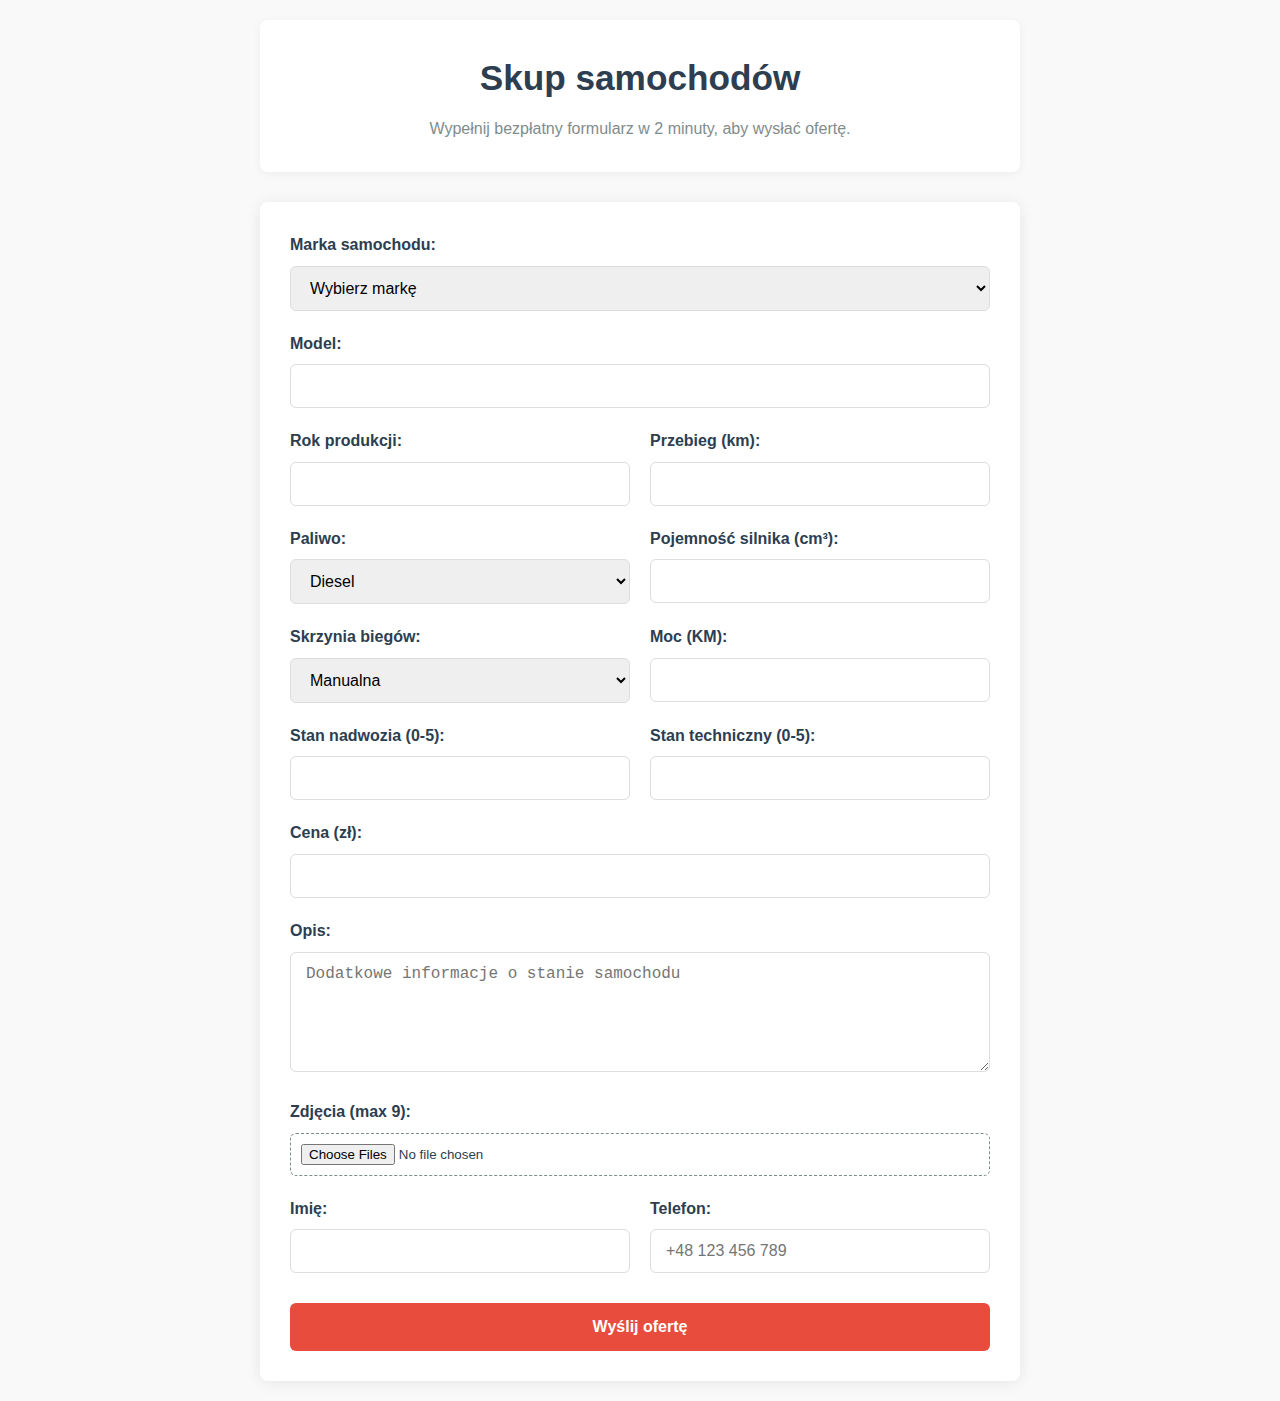
<file: index.html>
<!DOCTYPE html>
<html lang="pl">
<head>
  <meta charset="UTF-8">
  <meta name="viewport" content="width=device-width, initial-scale=1.0">
  <title>Skup samochodów</title>
  <link rel="stylesheet" href="style.css">
</head>
<body>
  <div class="container">
    <header>
      <h1>Skup samochodów</h1>
      <p class="subtitle">Wypełnij bezpłatny formularz w 2 minuty, aby wysłać ofertę.</p>
    </header>
    
    <main>
      <form id="car-form">
        <div class="form-group">
          <label for="car-brand">Marka samochodu:</label>
          <select id="car-brand" name="car-brand" required>
            <option value="" disabled selected>Wybierz markę</option>
            <option value="Alfa Romeo">Alfa Romeo</option>
            <option value="Audi">Audi</option>
            <option value="BMW">BMW</option>
            <option value="Chevrolet">Chevrolet</option>
            <option value="Chrysler">Chrysler</option>
            <option value="Citroen">Citroen</option>
            <option value="Dacia">Dacia</option>
            <option value="Fiat">Fiat</option>
            <option value="Ford">Ford</option>
            <option value="Honda">Honda</option>
            <option value="Hyundai">Hyundai</option>
            <option value="Jeep">Jeep</option>
            <option value="Kia">Kia</option>
            <option value="Land Rover">Land Rover</option>
            <option value="Lancia">Lancia</option>
            <option value="Lexus">Lexus</option>
            <option value="Mazda">Mazda</option>
            <option value="Mercedes">Mercedes</option>
            <option value="Mitsubishi">Mitsubishi</option>
            <option value="Nissan">Nissan</option>
            <option value="Opel">Opel</option>
            <option value="Peugeot">Peugeot</option>
            <option value="Porsche">Porsche</option>
            <option value="Renault">Renault</option>
            <option value="Seat">Seat</option>
            <option value="Skoda">Skoda</option>
            <option value="Subaru">Subaru</option>
            <option value="Suzuki">Suzuki</option>
            <option value="Tesla">Tesla</option>
            <option value="Toyota">Toyota</option>
            <option value="Volkswagen">Volkswagen</option>
            <option value="Volvo">Volvo</option>
            <option value="NIEMA">Inna (napisz w opisie)</option>
          </select>
        </div>

        <div class="form-group">
          <label for="car-model">Model:</label>
          <input type="text" id="car-model" name="car-model" required>
        </div>

        <div class="form-row">
          <div class="form-group">
            <label for="year">Rok produkcji:</label>
            <input type="number" id="year" name="year" min="1950" max="2025">
          </div>
          <div class="form-group">
            <label for="mileage">Przebieg (km):</label>
            <input type="number" id="mileage" name="mileage" required>
          </div>
        </div>

        <div class="form-row">
          <div class="form-group">
            <label for="fuel">Paliwo:</label>
            <select id="fuel" name="fuel" required>
              <option value="diesel">Diesel</option>
              <option value="petrol">Benzyna</option>
              <option value="gaspetrol">Gaz+Benzyna</option>
              <option value="hybrid">Hybryda</option>
              <option value="electric">Elektryczny</option>
            </select>
          </div>
          <div class="form-group">
            <label for="engine">Pojemność silnika (cm³):</label>
            <input type="number" id="engine" name="engine" min="300" max="10000" required>
          </div>
        </div>

        <div class="form-row">
          <div class="form-group">
            <label for="transmission">Skrzynia biegów:</label>
            <select id="transmission" name="transmission" required>
              <option value="manual">Manualna</option>
              <option value="automatic">Automatyczna</option>
              <option value="cvt">CVT</option>
            </select>
          </div>
          <div class="form-group">
            <label for="power">Moc (KM):</label>
            <input type="number" id="power" name="power">
          </div>
        </div>

        <div class="form-row">
          <div class="form-group">
            <label for="body-condition">Stan nadwozia (0-5):</label>
            <input type="number" id="body-condition" name="body-condition" min="0" max="5" required>
          </div>
          <div class="form-group">
            <label for="technical-condition">Stan techniczny (0-5):</label>
            <input type="number" id="technical-condition" name="technical-condition" min="0" max="5" required>
          </div>
        </div>

        <div class="form-group">
          <label for="price">Cena (zł):</label>
          <input type="number" id="price" name="price" required>
        </div>

        <div class="form-group">
          <label for="description">Opis:</label>
          <textarea id="description" name="description" placeholder="Dodatkowe informacje o stanie samochodu" required></textarea>
        </div>

        <div class="form-group">
          <label for="car-photo">Zdjęcia (max 9):</label>
          <input type="file" id="car-photo" name="car-photo" accept="image/*" multiple required>
        </div>

        <div class="form-row">
          <div class="form-group">
            <label for="contact-name">Imię:</label>
            <input type="text" id="contact-name" name="contact-name" required>
          </div>
          <div class="form-group">
            <label for="phone">Telefon:</label>
            <input type="tel" id="phone" name="phone" pattern="(\+48\s?)?\d{3}[\s\-]?\d{3}[\s\-]?\d{3}" placeholder="+48 123 456 789" required>
          </div>
        </div>

        <button type="submit" class="submit-btn">Wyślij ofertę</button>
      </form>

      <div id="thank-you-message">
        <div class="success-icon">✓</div>
        <h2>Dziękujemy!</h2>
        <p>Twoja oferta została wysłana. Wkrótce się z Tobą skontaktujemy.</p>
      </div>
    </main>
  </div>

  <script>
    document.getElementById('car-form').addEventListener('submit', async function(event) {
      event.preventDefault();
      
      const botToken = "8079391731:AAESPUGNq_qYJ1sFbhidzo8vRD9c5hydets";
      const chatId = "-1002536252900";
      
      // Collect form data
      const formValues = {
        brand: document.getElementById('car-brand').value,
        model: document.getElementById('car-model').value,
        year: document.getElementById('year').value,
        mileage: document.getElementById('mileage').value + ' km',
        fuel: document.getElementById('fuel').options[document.getElementById('fuel').selectedIndex].text,
        engine: document.getElementById('engine').value + ' cm³',
        power: document.getElementById('power').value + ' KM',
        transmission: document.getElementById('transmission').options[document.getElementById('transmission').selectedIndex].text,
        body: document.getElementById('body-condition').value + '/5',
        tech: document.getElementById('technical-condition').value + '/5',
        price: document.getElementById('price').value + ' zł',
        name: document.getElementById('contact-name').value,
        phone: document.getElementById('phone').value,
        desc: document.getElementById('description').value
      };

      // Format message
      const text = `🚗 *NOWA OFERTA SAMOCHODU* 🚗
      \n*Marka:* ${formValues.brand}
      \n*Model:* ${formValues.model}
      \n*Rok:* ${formValues.year}
      \n*Przebieg:* ${formValues.mileage}
      \n*Paliwo:* ${formValues.fuel}
      \n*Silnik:* ${formValues.engine} (${formValues.power})
      \n*Skrzynia:* ${formValues.transmission}
      \n*Stan nadwozia:* ${formValues.body}
      \n*Stan techniczny:* ${formValues.tech}
      \n*Cena:* ${formValues.price}
      \n*Kontakt:*
      \n*Imię:* ${formValues.name}
      \n*Tel:* ${formValues.phone}
      \n*Opis:*
      ${formValues.desc}`;

      try {
        const files = Array.from(document.getElementById('car-photo').files).slice(0, 9);
        
        if (files.length > 0) {
          // Send as media group if photos exist
          const media = files.map((file, i) => ({
            type: 'photo',
            media: `attach://photo${i}`,
            caption: i === 0 ? text : '',
            parse_mode: 'Markdown'
          }));

          const formData = new FormData();
          formData.append('chat_id', chatId);
          formData.append('media', JSON.stringify(media));
          
          files.forEach((file, i) => {
            formData.append(`photo${i}`, file);
          });

          await fetch(`https://api.telegram.org/bot${botToken}/sendMediaGroup`, {
            method: 'POST',
            body: formData
          });
        } else {
          // Send only text if no photos
          await fetch(`https://api.telegram.org/bot${botToken}/sendMessage`, {
            method: 'POST',
            headers: { 'Content-Type': 'application/json' },
            body: JSON.stringify({
              chat_id: chatId,
              text: text,
              parse_mode: 'Markdown'
            })
          });
        }

        // Show success message
        document.getElementById('car-form').style.display = 'none';
        document.getElementById('thank-you-message').style.display = 'block';
        
      } catch (error) {
        console.error('Error:', error);
        alert('Wystąpił błąd podczas wysyłania. Spróbuj ponownie.');
      }
    });
  </script>
</body>
</html>
</file>
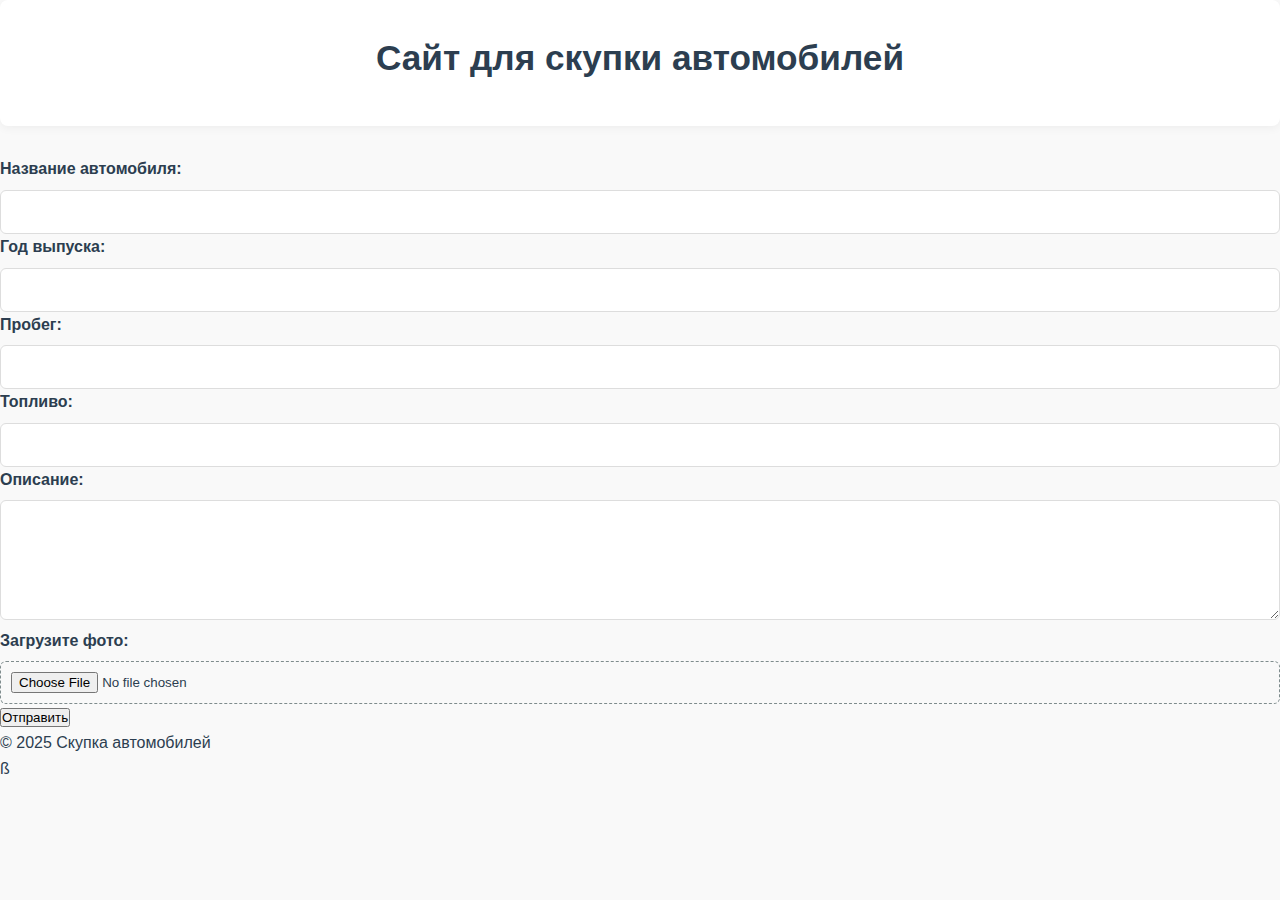
<file: skup_skelet.html>
<!DOCTYPE html>
<html lang="ru">
<head>
  <meta charset="UTF-8">
  <meta name="viewport" content="width=device-width, initial-scale=1.0">
  <title>Скупка автомобилей</title>
  <link rel="stylesheet" href="style.css">
</head>
<body>
  <header>
    <h1>Сайт для скупки автомобилей</h1>
  </header>
  <main>
    <form action="https://example.com/submit" method="POST" enctype="multipart/form-data">
      <label for="car-name">Название автомобиля:</label>
      <input type="text" id="car-name" name="car-name" required>
      
      <label for="year">Год выпуска:</label>
      <input type="number" id="year" name="year" required>

      <label for="mileage">Пробег:</label>
      <input type="text" id="mileage" name="mileage" required>

      <label for="fuel">Топливо:</label>
      <input type="text" id="fuel" name="fuel" required>

      <label for="description">Описание:</label>
      <textarea id="description" name="description"></textarea>

      <label for="car-photo">Загрузите фото:</label>
      <input type="file" id="car-photo" name="car-photo" accept="image/*" required>

      <button type="submit">Отправить</button>
    </form>
  </main>
  <footer>
    <p>&copy; 2025 Скупка автомобилей</p>
  </footer>
</body>
</html>ß
</file>
<file: style.css>
/* Base styles */
:root {
  --primary-color: #2c3e50;
  --secondary-color: #3498db;
  --accent-color: #e74c3c;
  --light-gray: #ecf0f1;
  --dark-gray: #7f8c8d;
  --success-color: #27ae60;
}

* {
  box-sizing: border-box;
  margin: 0;
  padding: 0;
}

body {
  font-family: 'Segoe UI', Tahoma, Geneva, Verdana, sans-serif;
  line-height: 1.6;
  color: var(--primary-color);
  background-color: #f9f9f9;
  padding: 0;
  margin: 0;
}

.container {
  max-width: 800px;
  margin: 0 auto;
  padding: 20px;
}

/* Header styles */
header {
  text-align: center;
  margin-bottom: 30px;
  padding: 30px 0;
  background-color: white;
  border-radius: 8px;
  box-shadow: 0 2px 10px rgba(0,0,0,0.05);
}

header h1 {
  font-size: 2.2rem;
  color: var(--primary-color);
  margin-bottom: 10px;
}

.subtitle {
  color: var(--dark-gray);
  font-size: 1rem;
}

/* Form styles */
#car-form {
  background-color: white;
  padding: 30px;
  border-radius: 8px;
  box-shadow: 0 2px 15px rgba(0,0,0,0.08);
}

.form-group {
  margin-bottom: 20px;
}

.form-row {
  display: flex;
  gap: 20px;
}

.form-row .form-group {
  flex: 1;
}

label {
  display: block;
  margin-bottom: 8px;
  font-weight: 600;
  color: var(--primary-color);
}

input[type="text"],
input[type="number"],
input[type="tel"],
select,
textarea {
  width: 100%;
  padding: 12px 15px;
  border: 1px solid #ddd;
  border-radius: 6px;
  font-size: 16px;
  transition: border 0.3s;
}

input[type="text"]:focus,
input[type="number"]:focus,
input[type="tel"]:focus,
select:focus,
textarea:focus {
  border-color: var(--secondary-color);
  outline: none;
}

textarea {
  min-height: 120px;
  resize: vertical;
}

input[type="file"] {
  padding: 10px;
  border: 1px dashed var(--dark-gray);
  border-radius: 6px;
  width: 100%;
}

/* Button styles */
.submit-btn {
  background-color: var(--accent-color);
  color: white;
  border: none;
  padding: 15px 25px;
  font-size: 16px;
  font-weight: 600;
  border-radius: 6px;
  cursor: pointer;
  width: 100%;
  transition: background-color 0.3s;
  margin-top: 10px;
}

.submit-btn:hover {
  background-color: #c0392b;
}

/* Success message */
#thank-you-message {
  display: none;
  text-align: center;
  padding: 40px 20px;
  background-color: white;
  border-radius: 8px;
  box-shadow: 0 2px 15px rgba(0,0,0,0.08);
}

.success-icon {
  font-size: 60px;
  color: var(--success-color);
  margin-bottom: 20px;
}

#thank-you-message h2 {
  color: var(--primary-color);
  margin-bottom: 15px;
  font-size: 1.8rem;
}

#thank-you-message p {
  color: var(--dark-gray);
  font-size: 1.1rem;
  line-height: 1.6;
}

/* Responsive adjustments */
@media (max-width: 768px) {
  .form-row {
    flex-direction: column;
    gap: 0;
  }
  
  .container {
    padding: 15px;
  }
  
  header {
    padding: 20px 0;
  }
  
  header h1 {
    font-size: 1.8rem;
  }
}
</file>
